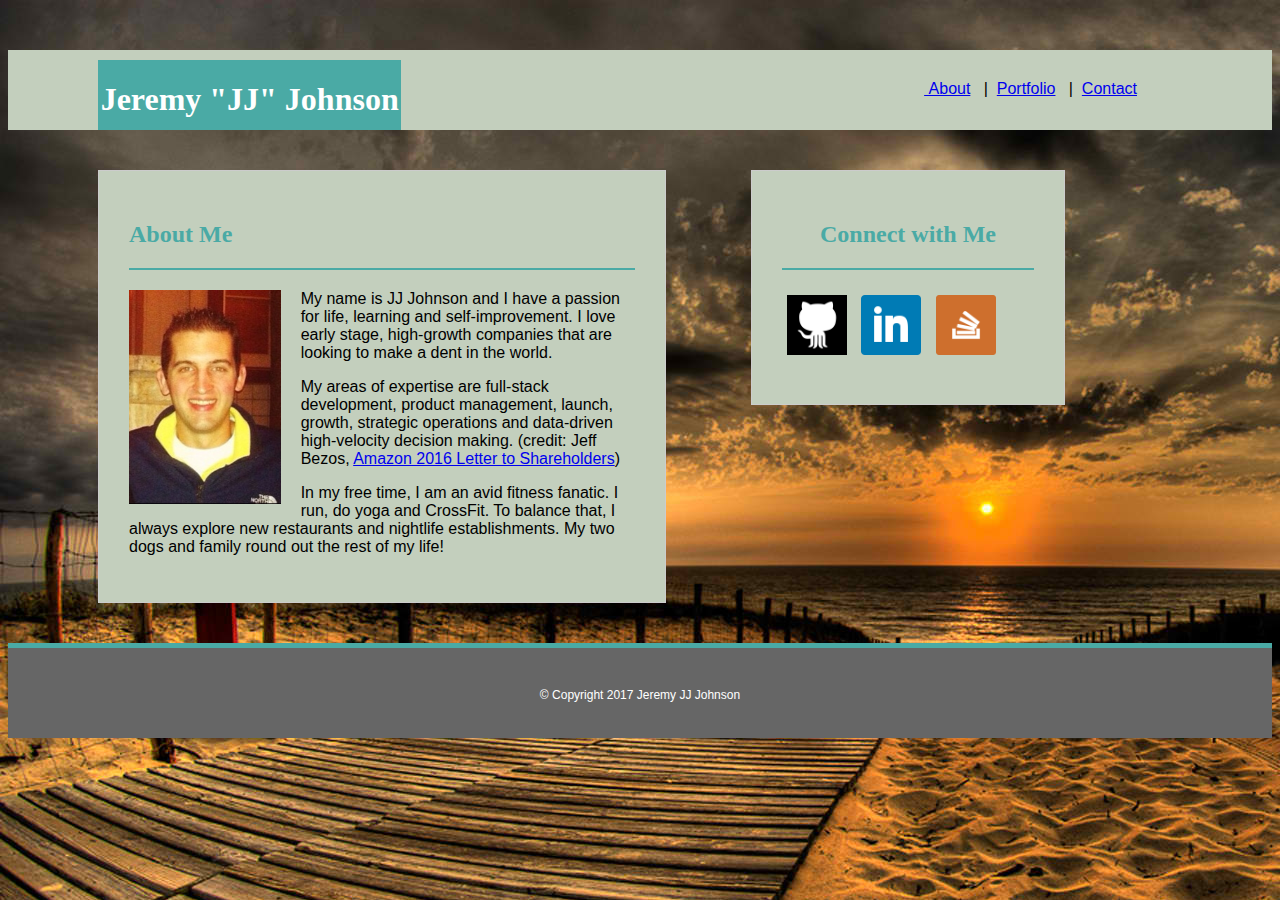
<file: index.html>
<!DOCTYPE html>
<html>
<head>
	<title>Basic-Portfolio</title>


	<meta name="viewport" content="width=device-width, initial-scale=1.0">

	<link rel="stylesheet" type="text/css" href= "./assets/css/style.css" />
</head>
<body>
	<header>
	 <section class="name">		
		<h1> Jeremy "JJ" Johnson</h1>
	 </section>	
	 <section class="links">
		<a href="index.html">&nbsp;About</a>
		&nbsp;&nbsp;&#124;&nbsp;
		<a href="portfolio.html">Portfolio</a>
		&nbsp;&nbsp;&#124;&nbsp;
	 	<a href="contact.html">Contact</a>
	 </section>
	</header>

	<!-- <div class="container"> -->
		
	  <div class="maincontent">
	 	<h2>About Me</h2>
		 <p>
		  <img id="self-image" src="./assets/images/IMG_0018.JPG" alt="Jeremy JJ Johnson" />
		  My name is JJ Johnson and I have a passion for life, learning and self-improvement. I love early stage, high-growth companies that are looking to make a dent in the world.
		</p>  
		<p>
		  My areas of expertise are full-stack development, product management, launch, growth, strategic operations and data-driven high-velocity decision making. (credit: Jeff Bezos, <a href="https://www.scribd.com/document/344982413/Amazon-2016-Letter-to-Shareholders#fullscreen&from_embed"> Amazon 2016 Letter to Shareholders</a>)
		</p>
		<p>
		  In my free time, I am an avid fitness fanatic. I run, do yoga and CrossFit. To balance that, I always explore new restaurants and nightlife establishments. My two dogs and family round out the rest of my life!
	    </p>	
	  </div>

	  <div class="connect">
	 	<section id="connectstyle">
	 	 <h2>Connect with Me</h2>
	 	</section>
	 		<a href="https://github.com/theactualjj"><img class="iconlink" src="./assets/images/if_github.png"></a>
	 		<a href="https://www.linkedin.com/in/jeremyjjjohnson/"><img class="iconlink" src="./assets/images/if_square-linkedin.png"></a>
	 		<a href="https://stackoverflow.com/users/8146404/theactualjj?tab=profile"><img class="iconlink" src="./assets/images/if_stackoverflow-square.png"></a>
	  </div>
	<!-- </div> -->
	<footer>&#169; Copyright 2017 Jeremy JJ Johnson</footer>
</body>
</html>
</file>
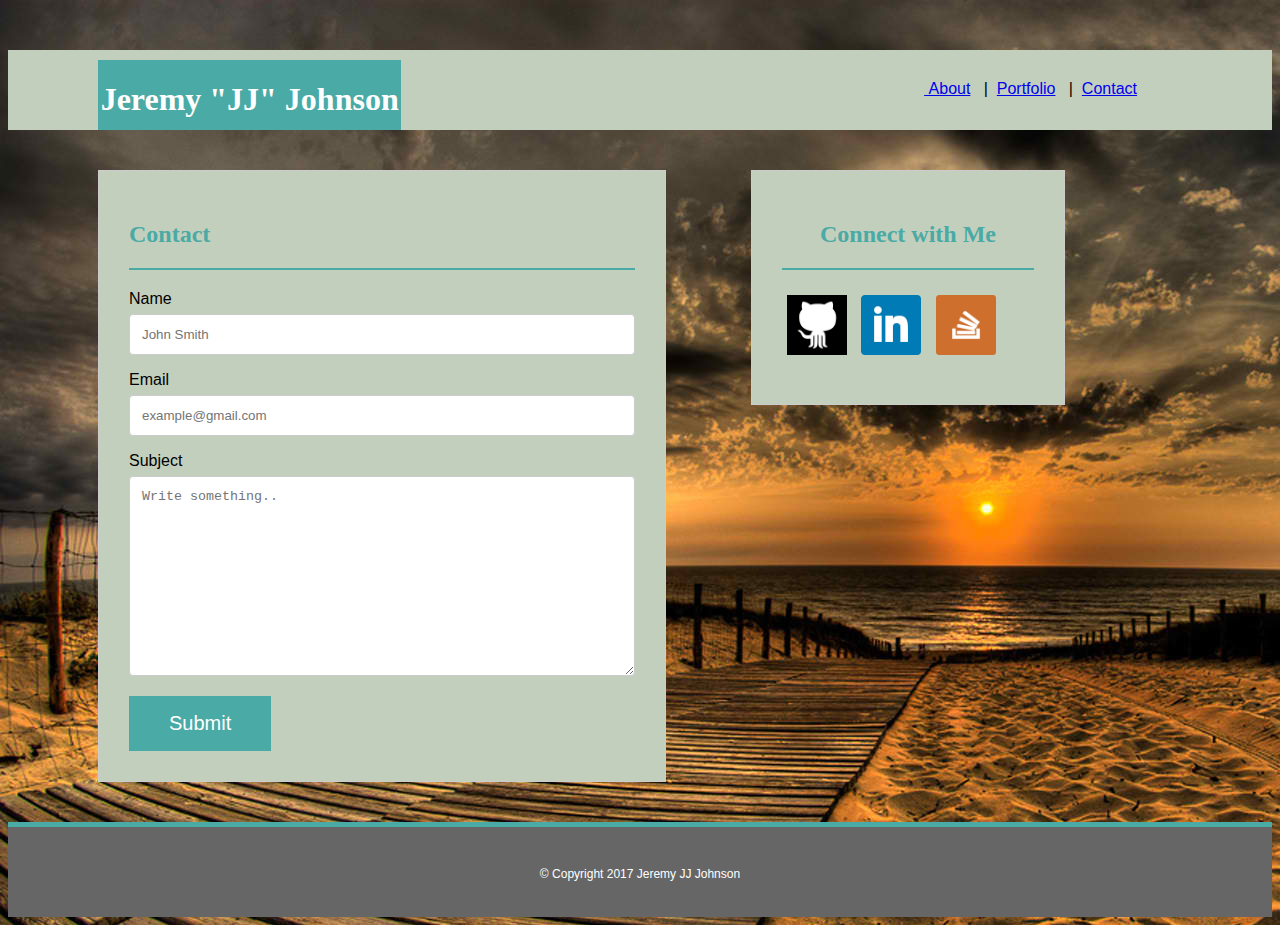
<file: contact.html>
<!DOCTYPE html>
<html>
<head>
	<title>Contact</title>

	<meta name="viewport" content="width=device-width, initial-scale=1.0">

	<link rel="stylesheet" type="text/css" href= "./assets/css/style.css" />
</head>
<body>
	<header>
	 
	 <section class="name">		
		<h1> Jeremy "JJ" Johnson</h1>
	 </section>	
	 <section class="links">
		<a href="index.html">&nbsp;About</a>
		&nbsp;&nbsp;&#124;&nbsp;
		<a href="portfolio.html">Portfolio</a>
		&nbsp;&nbsp;&#124;&nbsp;
	 	<a href="contact.html">Contact</a>
	 </section>
	</header>
	
	<div class="container">
	 
	  <div class="maincontent">
		<h2>Contact</h2>
		 <form>
    		 <label for="name">Name</label>
    		 <input type="text" id="name" name="name" placeholder="John Smith">

    		<label for="email">Email</label>
    		<input type="text" id="email" name="email" placeholder="example@gmail.com">

    		<label for="subject">Subject</label>
    		<textarea id="message" name="Message" placeholder="Write something.." style="height:200px"></textarea>

    		<input type="submit" value="Submit">
  		 </form>
	 </div>

		<div class="connect">
	 	 <section id="connectstyle">
	 	  <h2>Connect with Me</h2>
	 	 </section>
	 		<a href="https://github.com/theactualjj"><img class="iconlink" src="./assets/images/if_github.png"></a>
	 		<a href="https://www.linkedin.com/in/jeremyjjjohnson/"><img class="iconlink" src="./assets/images/if_square-linkedin.png"></a>
	 		<a href="https://stackoverflow.com/users/8146404/theactualjj?tab=profile"><img class="iconlink" src="./assets/images/if_stackoverflow-square.png"></a>
	 	</div>

	 </div>

	<footer class="footer">&#169; Copyright 2017 Jeremy JJ Johnson</footer>
</body>
</html>
</file>
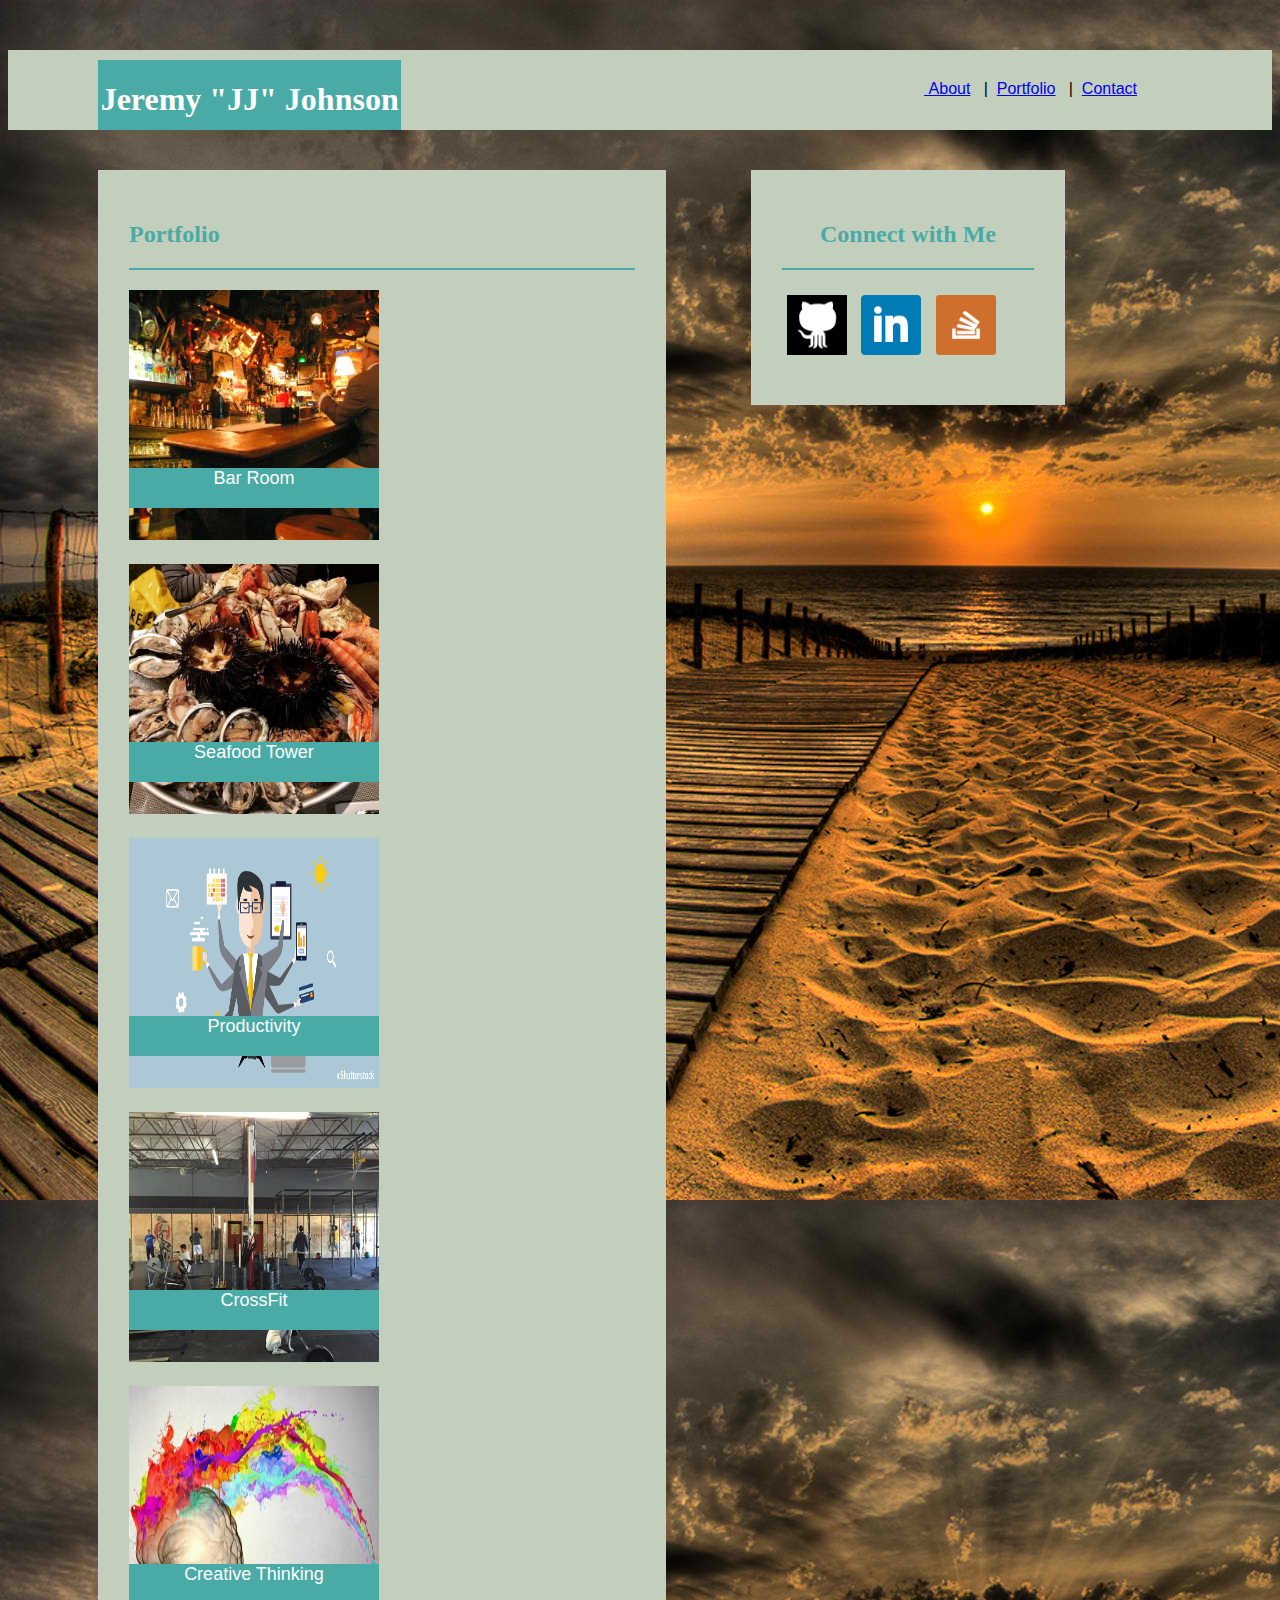
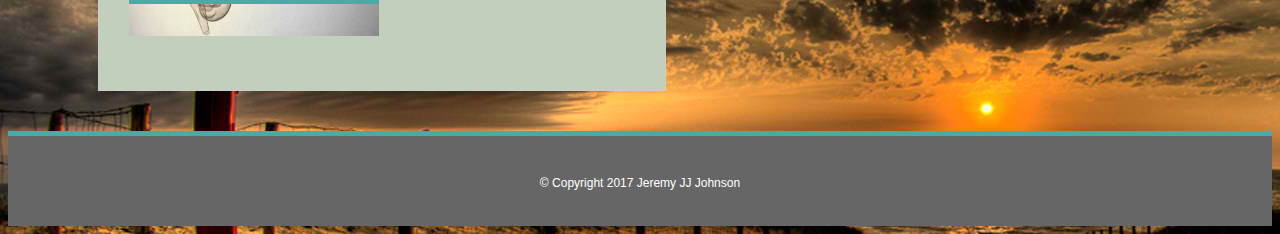
<file: portfolio.html>
<!DOCTYPE html>
<html>
<head>
	<title>Portfolio</title>

	<meta name="viewport" content="width=device-width, initial-scale=1.0">

	<link rel="stylesheet" type="text/css" href= "./assets/css/style.css" />
</head>
<body>
	<header>
	 <section class="name">		
		<h1> Jeremy "JJ" Johnson</h1>
	 </section>	
	 <section class="links">
		<a href="index.html">&nbsp;About</a>
		&nbsp;&nbsp;&#124;&nbsp;
		<a href="portfolio.html">Portfolio</a>
		&nbsp;&nbsp;&#124;&nbsp;
	 	<a href="contact.html">Contact</a>
	 </section>
	</header>

	<div class="container">
	 
	  <div class="maincontent">
	  	<h2>Portfolio</h2>

		<section id="bar_room">
			<img src="./assets/images/bar_room.jpg" height="250px" width="250px">
		  <div id="marquee">Bar Room</div>
		</section>
		 <section id="seafoodtower">
			<img src="./assets/images/seafoodtower.jpg" height="250px" width="250px">
		 <div id="marquee">Seafood Tower</div>
		</section>
		<section id="productivity">
			<img src="./assets/images/productivity.png" height="250px" width="250px">
		 <div id="marquee">Productivity</div>
		</section>
		<section id="crossfitTD">
			<img src="./assets/images/crossfitTD.jpg" height="250px" width="250px">
		 <div id="marquee">CrossFit</div>
		</section>
		<section id="Creative-Thinking">
			<img src="./assets/images/Creative-Thinking.png" height="250px" width="250px">
		 <div id="marquee">Creative Thinking</div>
		</section>

	  </div>
	<!--bar_room.jpg train_coming.jpg seafoodtower.jpg crossfitTD.jpg  productivity.png productivity2.png  Creative-Thinking.png Creative-Thinking.png2   scalingup.jpeg   scalingup2.jpeg -->
	  

		<div class="connect">
		 <section id="connectstyle">
	 	 <h2>Connect with Me</h2>
	 	 </section>
	 		<a href="https://github.com/theactualjj"><img class="iconlink" src="./assets/images/if_github.png"></a>
	 		<a href="https://www.linkedin.com/in/jeremyjjjohnson/"><img class="iconlink" src="./assets/images/if_square-linkedin.png"></a>
	 		<a href="https://stackoverflow.com/users/8146404/theactualjj?tab=profile"><img class="iconlink" src="./assets/images/if_stackoverflow-square.png"></a>
	 	</div>

	 </div>

  <footer class="footer">&#169; Copyright 2017 Jeremy JJ Johnson</footer>
</body>
</html>
</file>
<file: assets/css/style.css>
body {
    	background-image: url('../images/beachandsun.jpg');
    	font-family: 'Arial', 'Helvetica Neue', Helvetica, sans-serif;
}

header {
		background-color: 
		#c3cfbd;
		height: 80px;
		margin-top: 50px;
		font-family: 'Georgia', Times, Times New Roman, serif;
		padding-top: 0;
		position: static;
		top: 0;
}

h2, h3 {
	color: #4aaaa5;
	font-family: 'Georgia', Times, Times New Roman, serif;
	border-bottom: 2px solid #4aaaa5;
	padding-bottom: 20px;	
}

#connectstyle {
	text-align: center;
}

.name {
	background: #4aaaa5;
	height: 70px;
	width: 24%;
	float: left;
	text-align: center;
	color: white;
	margin-left: 90px;
	margin-top: 10px;
}

.links {
	margin-top: 30px;
	margin-right: 135px;
	font-family: 'Arial', 'Helvetica Neue', Helvetica, sans-serif;
	float: right;
}

/*.container {
		width: 100%;
		height: 100%;
		clear: both;
		border-top: 2px solid #cccccc;
}
*/
.maincontent  {
		width: 40%;
		background-color: #c3cfbd;
		margin: 40px 45px 40px 90px;
		padding: 30px 30px 30px 30px;
		border: 1px solid #cccccc;
		float: left;
}

.connect {
		width: 20%;
		background-color: #c3cfbd;
		margin: 40px 45px 40px 40px;
		padding: 30px 30px 40px 30px;
		border: 1px solid #cccccc;
		float: left;		

}

#self-image {
	float: left;
	width: 30%;
	padding-right: 20px;
}

#bio {
	float: left;

}

input[type=text], select, textarea {
    width: 100%; /* Full width */
    padding: 12px; /* Some padding */  
    border: 1px solid #ccc; /* Gray border */
    border-radius: 4px; /* Rounded borders */
    box-sizing: border-box; /* Make sure that padding and width stays in place */
    margin-top: 6px; /* Add a top margin */
    margin-bottom: 16px; /* Bottom margin */
    resize: vertical /* Allow the user to vertically resize the textarea (not horizontally) */
}

/* Style the submit button with a specific background color etc */
input[type=submit] {
    background-color: #4aaaa5;
    color: white;
    font-size: 20px;
    font-family: 'Arial', 'Helvetica Neue', Helvetica, sans-serif;
    padding: 16px 40px;
    border: none;
    border-radius: 0px;
    cursor: pointer;
}

/* When moving the mouse over the submit button, add a darker green color */
input[type=submit]:hover {
    background-color: #45a049;
}

/* Add a background color and some padding around the form */
.contactform {
    border-radius: 5px;
    padding: 20px 20px 20px 20px;
	clear: both;
}

.iconlink {
		width: 60px;
		height: 60px;
		position: center;
		margin: 5px 5px 5px 5px;
}		

a:hover {
    background color: white;
}

#bar_room, #seafoodtower, #productivity, #crossfitTD, #Creative-Thinking {
	float: left;
	margin-right: 30px;
	margin-bottom: 20px;
	position: relative;
}


#marquee {
	background-color: #4aaaa5;
	height: 40px;
	width: 250px;
	position: absolute;
    left: 0;
    top: 70%;
    width: 250px;
    text-align: center;
    font-size: 18px;
	color: white;
	font-family: 'Arial', 'Helvetica Neue', Helvetica, sans-serif;
}


footer {
	height: 50px;
	width: 100%;
  	color: white;
  	font-size: 12px;
	background: #666666;
	padding-top: 40px;
	text-align: center;
	clear: both;
	border-top: 5px solid #4aaaa5;
}

@media screen and (max-width: 980px) {
  
  	.maincontent {
    	width: 90%;
    	font-size: 70%;
  	}

  	.connect {
    	width: 90%;
  	}

	#bio {
		width: 50%;
	}
	
	#self-image {
		width: 50%;
		height: 50%;
	}

	.iconlink {
		width: 20%;
		height: 20%;
		margin: 0px;
	}

}

/* Additional Screen Sizes */

/* Width at 768px and below */
@media screen and (max-width: 768px) {
  
 	.container {
    	width: 100%;

  	}. 

  	.maincontent {
    	width: 40%;
  	}

  	.connect {
    	width: 30%;
  	}
	
	#bio {
		width: 50%;
	}
	
	#self-image {
		width: 50%;
	}

}

/* Width at 640px and below */
@media screen and (max-width: 640px) {
  
	.container {
    	width: 100%;
  	} 

  	.maincontent {
    	width: 40%;
  	}

  	.connect {
    	width: 30%;
  	}
}
</file>
